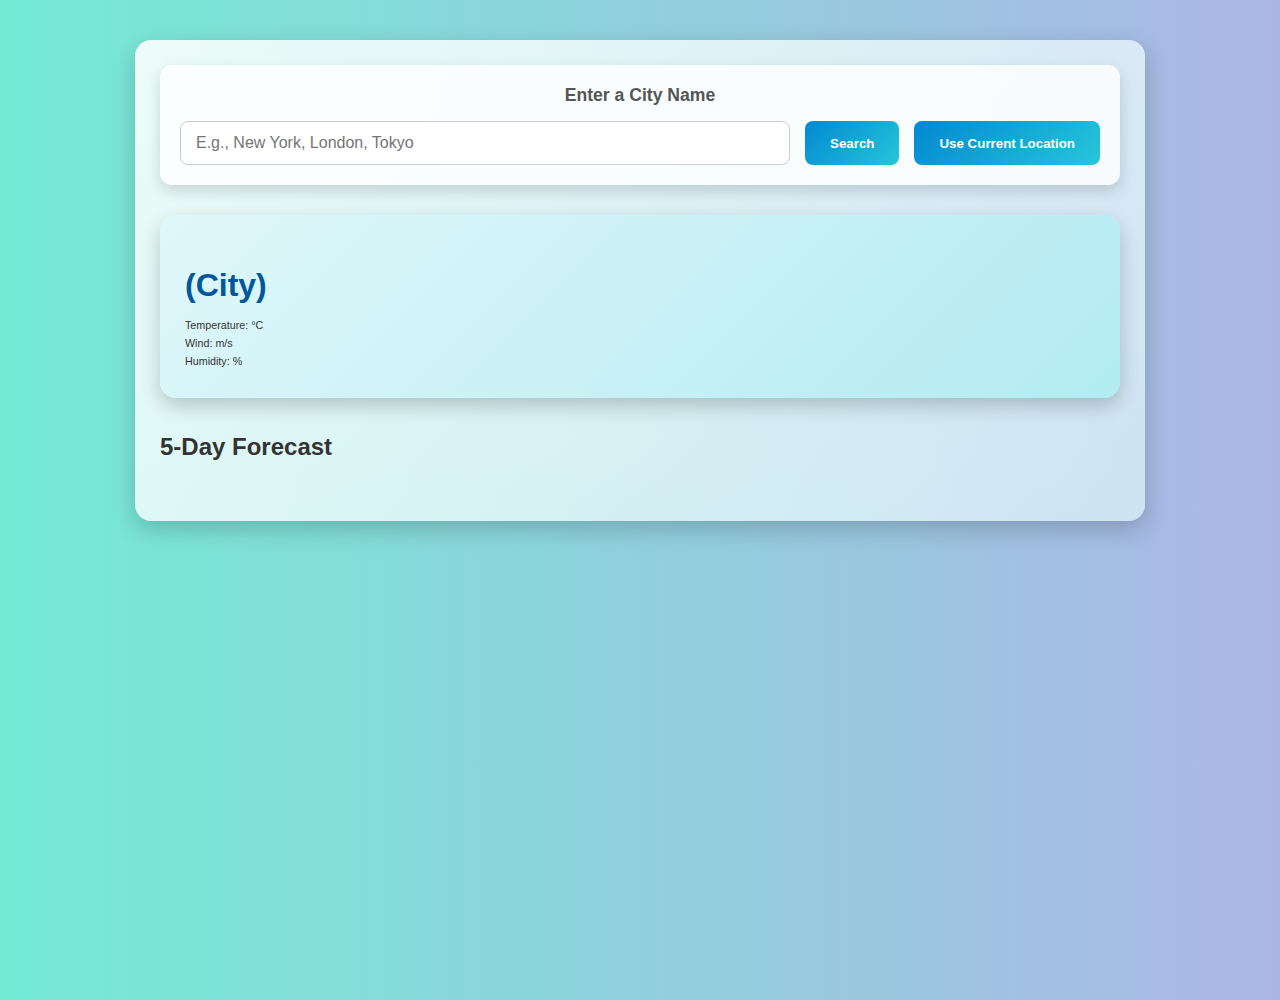
<file: index.html>
<!DOCTYPE html>
<html lang="en">
<head>
<meta charset="utf-8">
<title>Weather App</title>
<meta name="viewport" content="width=device-width, initial-scale=1.0">
<style>
/* ================= Body & Container ================= */
body {
  font-family: 'Segoe UI', Tahoma, Geneva, Verdana, sans-serif;
  margin: 0;
  padding: 40px 20px 60px 20px;
  background: linear-gradient(to right, #74ebd5, #acb6e5);
  min-height: 100vh;
  display: flex;
  justify-content: center;
  align-items: flex-start;
  color: #333;
}

.container {
  max-width: 960px;
  width: 100%;
  background: linear-gradient(135deg, #ffffffdd, #e0f7faaa);
  border-radius: 16px;
  padding: 25px;
  box-shadow: 0 8px 25px rgba(0,0,0,0.2);
}

/* ================= Input Section ================= */
.weather-input {
  display: flex;
  flex-wrap: wrap;
  gap: 15px;
  justify-content: center;
  padding: 20px;
  border-radius: 12px;
  background: #ffffffcc;
  box-shadow: 0 6px 15px rgba(0,0,0,0.15);
  margin-bottom: 30px;
}

.weather-input h3 {
  flex-basis: 100%;
  margin: 0;
  color: #555;
  font-size: 1.1rem;
  text-align: center;
}

.weather-input input {
  flex: 1;
  min-width: 220px;
  padding: 12px 15px;
  border-radius: 8px;
  border: 1px solid #ccc;
  font-size: 1rem;
  transition: all 0.3s ease;
}

.weather-input input:focus {
  border-color: #0288d1;
  box-shadow: 0 0 10px rgba(2,136,209,0.3);
  outline: none;
}

.weather-input button {
  padding: 12px 25px;
  border-radius: 8px;
  border: none;
  background: linear-gradient(135deg, #0288d1, #26c6da);
  color: #fff;
  font-weight: bold;
  cursor: pointer;
  transition: transform 0.2s ease, box-shadow 0.2s ease;
}

.weather-input button:hover {
  transform: translateY(-3px);
  box-shadow: 0 6px 12px rgba(0,0,0,0.2);
}

/* ================= Current Weather ================= */
.current-weather {
  display: flex;
  justify-content: space-between;
  align-items: center;
  flex-wrap: wrap;
  padding: 25px;
  border-radius: 16px;
  background: linear-gradient(135deg, #e0f7fa, #b2ebf2);
  box-shadow: 0 8px 20px rgba(0,0,0,0.2);
  margin-bottom: 35px;
}

.current-weather .details h2 {
  font-size: 2rem;
  margin-bottom: 15px;
  color: #01579b;
}

.current-weather .details h6 {
  margin: 6px 0;
  font-weight: 500;
}

.current-weather .icon img {
  width: 120px;
}

/* ================= Weather Cards ================= */
.weather-cards {
  display: flex;
  flex-wrap: wrap;
  gap: 20px;
  padding: 0;
  list-style: none;
}

.card {
  flex: 1 1 160px;
  padding: 20px;
  border-radius: 16px;
  text-align: center;
  color: #fff;
  background: linear-gradient(135deg, #42a5f5, #478ed1);
  box-shadow: 0 6px 15px rgba(0,0,0,0.15);
  transition: all 0.3s ease;
  position: relative;
  overflow: hidden;
}

.card:hover {
  transform: translateY(-5px);
  box-shadow: 0 12px 25px rgba(0,0,0,0.25);
}

.card h3 { margin-bottom: 12px; font-size: 1.3rem; }
.card h6 { margin: 6px 0; font-weight: 500; }
.card img { width: 70px; margin-bottom: 12px; }

/* Gradient colors for each card */
.card:nth-child(1) { background: linear-gradient(135deg, #42a5f5, #1e88e5); }
.card:nth-child(2) { background: linear-gradient(135deg, #ff7043, #f4511e); }
.card:nth-child(3) { background: linear-gradient(135deg, #26a69a, #00897b); }
.card:nth-child(4) { background: linear-gradient(135deg, #ab47bc, #8e24aa); }
.card:nth-child(5) { background: linear-gradient(135deg, #ffca28, #f9a825); }

/* ================= Responsive Design ================= */
@media (max-width: 750px) {
  .weather-input { flex-direction: column; }
  .current-weather { flex-direction: column; gap: 25px; }
  .weather-cards { flex-direction: column; }
  .card { flex: 1 1 100%; }
}
</style>
</head>
<body>

<div class="container">
  <div class="weather-input">
    <h3>Enter a City Name</h3>
    <input class="city-input" type="text" placeholder="E.g., New York, London, Tokyo">
    <button class="search-btn">Search</button>
    <button class="location-btn">Use Current Location</button>
  </div>

  <div class="weather-data">
    <div class="current-weather">
      <div class="details">
        <h2>(City)</h2>
        <h6>Temperature: °C</h6>
        <h6>Wind: m/s</h6>
        <h6>Humidity: %</h6>
      </div>
      <div class="icon"></div>
    </div>

    <div class="days-forecast">
      <h2>5-Day Forecast</h2>
      <ul class="weather-cards"></ul>
    </div>
  </div>
</div>

<script>
const cityInput = document.querySelector(".city-input");
const searchButton = document.querySelector(".search-btn");
const locationButton = document.querySelector(".location-btn");
const currentWeatherDiv = document.querySelector(".current-weather");
const weatherCardsDiv = document.querySelector(".weather-cards");

const API_KEY = "4e325da782b8023febe3fe27047a57a1";

const createWeatherCard = (cityName, weatherItem, index) => {
  const date = weatherItem.dt_txt.split(" ")[0];
  const temp = (weatherItem.main.temp - 273.15).toFixed(2);
  const wind = weatherItem.wind.speed;
  const humidity = weatherItem.main.humidity;
  const iconUrl = `https://openweathermap.org/img/wn/${weatherItem.weather[0].icon}@2x.png`;

  if(index === 0) {
    currentWeatherDiv.innerHTML = `
      <div class="details">
        <h2>${cityName} (${date})</h2>
        <h6>Temperature: ${temp}°C</h6>
        <h6>Wind: ${wind} M/S</h6>
        <h6>Humidity: ${humidity}%</h6>
      </div>
      <div class="icon">
        <img src="${iconUrl}" alt="weather-icon">
      </div>
    `;
  } else {
    weatherCardsDiv.insertAdjacentHTML('beforeend', `
      <li class="card">
        <h3>${date}</h3>
        <img src="${iconUrl}" alt="weather-icon">
        <h6>Temp: ${temp}°C</h6>
        <h6>Wind: ${wind} M/S</h6>
        <h6>Humidity: ${humidity}%</h6>
      </li>
    `);
  }
}

const getWeatherDetails = (cityName, lat, lon) => {
  fetch(`https://api.openweathermap.org/data/2.5/forecast?lat=${lat}&lon=${lon}&appid=${API_KEY}`)
  .then(res=>res.json())
  .then(data=>{
    const uniqueDays = [];
    const fiveDaysForecast = data.list.filter(f=>{
      const day = new Date(f.dt_txt).getDate();
      if(!uniqueDays.includes(day)) return uniqueDays.push(day);
    });
    cityInput.value = '';
    currentWeatherDiv.innerHTML = '<div class="details"></div><div class="icon"></div>';
    weatherCardsDiv.innerHTML = '';
    fiveDaysForecast.forEach((w,i)=> createWeatherCard(cityName, w, i));
  }).catch(()=> alert("Error fetching weather!"));
}

const getCityCoordinates = () => {
  const cityName = cityInput.value.trim();
  if(!cityName) return;
  fetch(`https://api.openweathermap.org/geo/1.0/direct?q=${cityName}&limit=1&appid=${API_KEY}`)
    .then(res=>res.json())
    .then(data=>{
      if(!data.length) return alert(`No coordinates found for ${cityName}`);
      const {lat, lon, name} = data[0];
      getWeatherDetails(name, lat, lon);
    }).catch(()=>alert("Error fetching coordinates!"));
}

const getUserCoordinates = () => {
  navigator.geolocation.getCurrentPosition(pos=>{
    const {latitude, longitude} = pos.coords;
    fetch(`https://api.openweathermap.org/geo/1.0/reverse?lat=${latitude}&lon=${longitude}&limit=1&appid=${API_KEY}`)
      .then(res=>res.json())
      .then(data=> getWeatherDetails(data[0].name, latitude, longitude))
      .catch(()=>alert("Error fetching city name!"));
  }, err=>{
    if(err.code===err.PERMISSION_DENIED) alert("Geolocation denied. Enable it in browser settings.");
    else alert("Geolocation error.");
  });
}

locationButton.addEventListener("click", getUserCoordinates);
searchButton.addEventListener("click", getCityCoordinates);
cityInput.addEventListener("keyup", e=> e.key==="Enter" && getCityCoordinates());
</script>

</body>
</html>
</file>
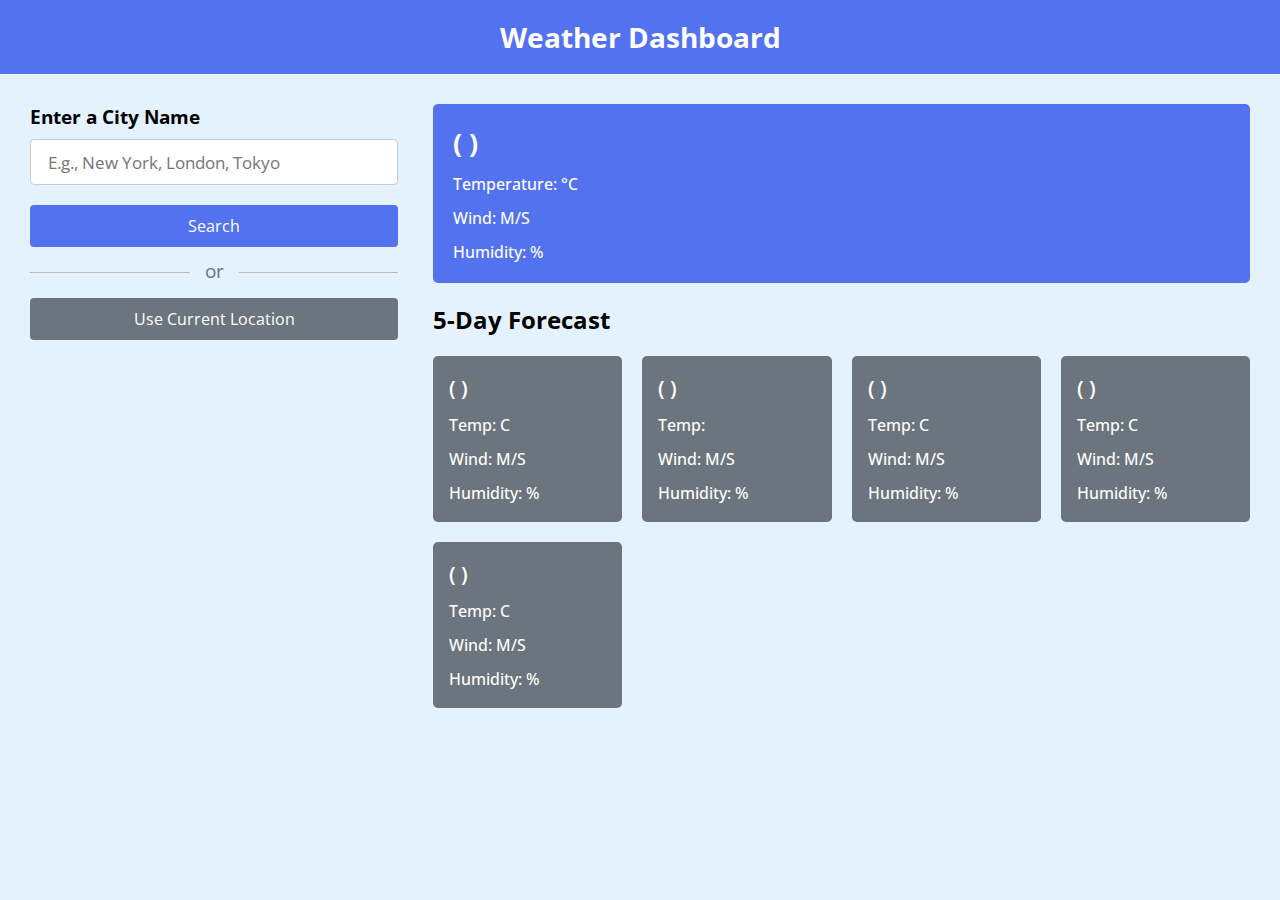
<file: index1.html>
<!DOCTYPE html>
<html lang="en">
  <head>
    <meta charset="utf-8">
    <title>Weather App Project JavaScript | </title>
    <link rel="stylesheet" href="stylesw.css">
    <meta name="viewport" content="width=device-width, initial-scale=1.0">
    <script src="scriptw.js" defer></script>
  </head>
  <body>
    <h1>Weather Dashboard</h1>
    <div class="container">
      <div class="weather-input">
        <h3>Enter a City Name</h3>
        <input class="city-input" type="text" placeholder="E.g., New York, London, Tokyo">
        <button class="search-btn">Search</button>
        <div class="separator"></div>
        <button class="location-btn">Use Current Location</button>
      </div>
      <div class="weather-data">
        <div class="current-weather">
          <div class="details">
            <h2>(  )</h2>
            <h6>Temperature: °C</h6>
            <h6>Wind:  M/S</h6>
            <h6>Humidity: %</h6>
          </div>
        </div>
        <div class="days-forecast">
          <h2>5-Day Forecast</h2>
          <ul class="weather-cards">
            <li class="card">
              <h3>(  )</h3>
              <h6>Temp:  C</h6>
              <h6>Wind:  M/S</h6>
              <h6>Humidity: %</h6>
            </li>
            <li class="card">
              <h3>(  )</h3>
              <h6>Temp: </h6>
              <h6>Wind:  M/S</h6>
              <h6>Humidity: %</h6>
            </li>
            <li class="card">
              <h3>(  )</h3>
              <h6>Temp:  C</h6>
              <h6>Wind:  M/S</h6>
              <h6>Humidity:  %</h6>
            </li>
            <li class="card">
              <h3>(  )</h3>
              <h6>Temp:  C</h6>
              <h6>Wind:  M/S</h6>
              <h6>Humidity: %</h6>
            </li>
            <li class="card">
              <h3>(  )</h3>
              <h6>Temp: C</h6>
              <h6>Wind:  M/S</h6>
              <h6>Humidity: %</h6>
            </li>
          </ul>
        </div>
      </div>
    </div>
    
  </body>
</html>
</file>
<file: stylesw.css>
/* Import Google font - Open Sans */
@import url('https://fonts.googleapis.com/css2?family=Open+Sans:wght@400;500;600;700&display=swap');
* {
  margin: 0;
  padding: 0;
  box-sizing: border-box;
  font-family: 'Open Sans', sans-serif;
}
body {
  background: #E3F2FD;
}
h1 {
  background: #5372F0;
  font-size: 1.75rem;
  text-align: center;
  padding: 18px 0;
  color: #fff;
}
.container {
  display: flex;
  gap: 35px;
  padding: 30px;
}
.weather-input {
  width: 550px;
}
.weather-input input {
  height: 46px;
  width: 100%;
  outline: none;
  font-size: 1.07rem;
  padding: 0 17px;
  margin: 10px 0 20px 0;
  border-radius: 4px;
  border: 1px solid #ccc;
}
.weather-input input:focus {
  padding: 0 16px;
  border: 2px solid #5372F0;
}
.weather-input .separator {
  height: 1px;
  width: 100%;
  margin: 25px 0;
  background: #BBBBBB;
  display: flex;
  align-items: center;
  justify-content: center;
}
.weather-input .separator::before{
  content: "or";
  color: #6C757D;
  font-size: 1.18rem;
  padding: 0 15px;
  margin-top: -4px;
  background: #E3F2FD;
}
.weather-input button {
  width: 100%;
  padding: 10px 0;
  cursor: pointer;
  outline: none;
  border: none;
  border-radius: 4px;
  font-size: 1rem;
  color: #fff;
  background: #5372F0;
  transition: 0.2s ease;
}
.weather-input .search-btn:hover {
  background: #2c52ed;
}
.weather-input .location-btn {
  background: #6C757D;
}
.weather-input .location-btn:hover {
  background: #5c636a;
}
.weather-data {
  width: 100%;
}
.weather-data .current-weather {
  color: #fff;
  background: #5372F0;
  border-radius: 5px;
  padding: 20px 70px 20px 20px;
  display: flex;
  justify-content: space-between;
}
.current-weather h2 {
  font-weight: 700;
  font-size: 1.7rem;
}
.weather-data h6 {
  margin-top: 12px;
  font-size: 1rem;
  font-weight: 500;
}
.current-weather .icon {
  text-align: center;
}
.current-weather .icon img {
  max-width: 120px;
  margin-top: -15px;
}
.current-weather .icon h6 {
  margin-top: -10px;
  text-transform: capitalize;
}
.days-forecast h2 {
  margin: 20px 0;
  font-size: 1.5rem;
}
.days-forecast .weather-cards {
  display: flex;
  gap: 20px;
}
.weather-cards .card {
  color: #fff;
  padding: 18px 16px;
  list-style: none;
  width: calc(100% / 5);
  background: #6C757D;
  border-radius: 5px;
}
.weather-cards .card h3 {
  font-size: 1.3rem;
  font-weight: 600;
}
.weather-cards .card img {
  max-width: 70px;
  margin: 5px 0 -12px 0;
}

@media (max-width: 1400px) {
  .weather-data .current-weather {
    padding: 20px;
  }
  .weather-cards {
    flex-wrap: wrap;
  }
  .weather-cards .card {
    width: calc(100% / 4 - 15px);
  }
}
@media (max-width: 1200px) {
  .weather-cards .card {
    width: calc(100% / 3 - 15px);
  }
}
@media (max-width: 950px) {
  .weather-input {
    width: 450px;
  }
  .weather-cards .card {
    width: calc(100% / 2 - 10px);
  }
}
@media (max-width: 750px) {
  h1 {
    font-size: 1.45rem;
    padding: 16px 0;
  }
  .container {
    flex-wrap: wrap;
    padding: 15px;
  }
  .weather-input {
    width: 100%;
  }
  .weather-data h2 {
    font-size: 1.35rem;
  }
}
</file>
